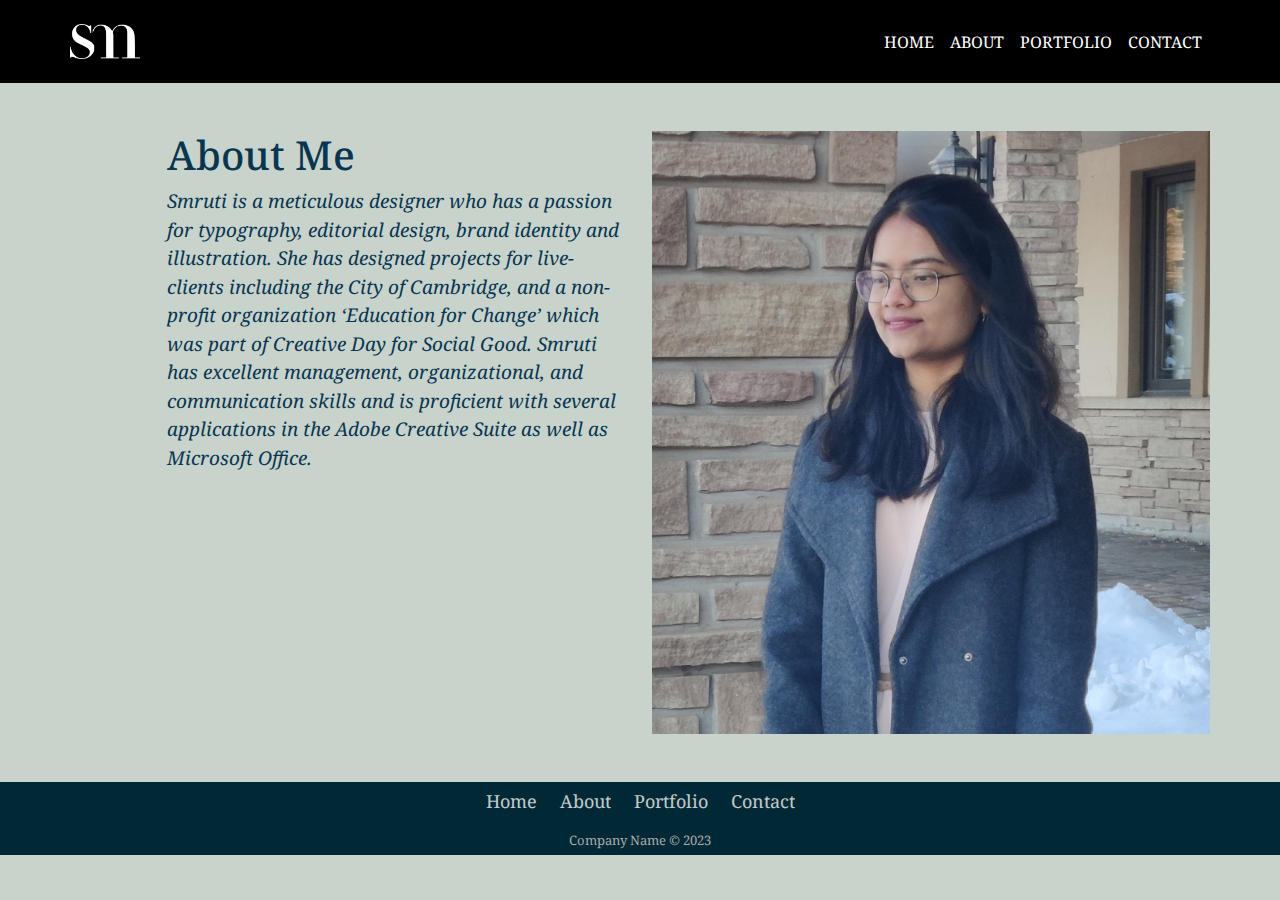
<file: about.html>
<!DOCTYPE html>
<html lang="en">
<head>
<meta charset="UTF-8">
<meta name="viewport" content="width=device-width, initial-scale=1.0, shrink-to-fit=no">
<title>Home</title>
<link type="text/css" rel="stylesheet" href="assets/bootstrap/css/bootstrap.min.css" />
<link type="text/css" rel="stylesheet" href="assets/css/styles.css" />
<script src="assets/bootstrap/js/bootstrap.min.js"></script>
</head>

<body class="content topic">
<div class="container-fluid gx-0">
    <header>
        <nav class="navbar navbar-expand-lg navbar-dark bg-dark mb-5">
            <div class="container"> <a class="navbar-brand fw-bolder" href="index.html"><img src="assets/img/ID white.png" alt="my logo" width="70"/></a>
                <button class="navbar-toggler" type="button" data-bs-toggle="collapse" data-bs-target="#navbarSupportedContent" aria-controls="navbarSupportedContent" aria-expanded="false" aria-label="Toggle navigation"> <span class="navbar-toggler-icon"></span> </button>
                <div class="collapse navbar-collapse" id="navbarSupportedContent">
                    <ul class="navbar-nav ms-auto mb-2 mb-lg-0">
                        <li class="nav-item"> <a class="nav-link" aria-current="page" href="index.html">HOME</a> </li>
                        <li class="nav-item"> <a class="nav-link active" aria-current="page" href="about.html">ABOUT</a> </li>
                        <li class="nav-item"> <a class="nav-link" aria-current="page" href="portfolio.html">PORTFOLIO</a> </li>
                        <li class="nav-item"> <a class="nav-link" aria-current="page" href="contact.html">CONTACT</a> </li>
                    </ul>
                </div>
            </div>
        </nav>
    </header>
    <div class="container">
        <div class="row justify-content-center">
            <div class="col-12">
                <main>
                    <div class="row">
                        <div class="col-12 col-md-5 offset-1">
                            <h1>About Me</h1>
							
							<p class=" about-me"><em>
						    Smruti is a meticulous designer who has a passion for typography, editorial design, 
	                        brand identity and illustration. She has designed projects for live-clients including the City of Cambridge, and a non-profit organization ‘Education for Change’ which was part of Creative Day for Social Good. Smruti has excellent management, organizational, and communication skills and is proficient with several applications in the Adobe Creative Suite as well as Microsoft&nbsp;Office.</em>
							</p>
                        </div>
                        <div class="col-sm-12 col-md-6"> <img src="assets/img/portrait2.jpg" class="img-fluid" alt="Photo of me outdoors" /> </div>
                    </div>
                </main>
            </div>
        </div>
    </div>
</div>
<div class="container-fluid gx-0">
    <footer class="footer-basic mt-5">
        
        <ul class="list-inline">
            <li class="list-inline-item"><a href="index.html">Home</a></li> 
      <li class="list-inline-item"><a href="about.html">About</a></li>
      <li class="list-inline-item"><a href="portfolio.html">Portfolio</a></li>
      <li class="list-inline-item"><a href="contact.html">Contact</a></li>
        </ul>
        <p class="copyright">Company Name © 2023</p>
    </footer>
</div>
</body>
</html>
</file>
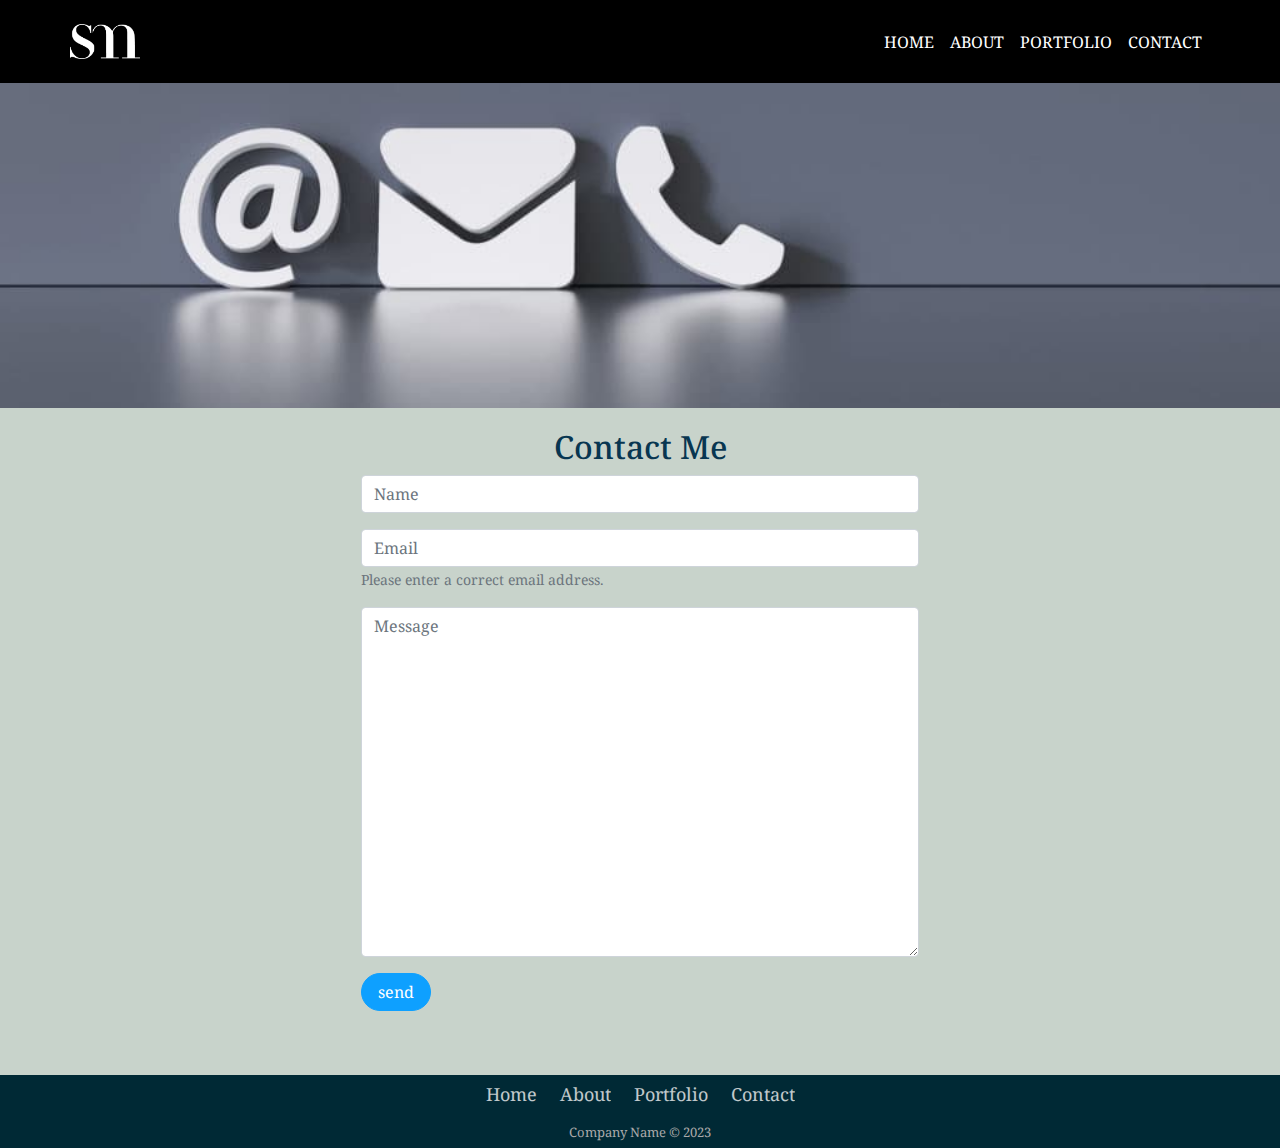
<file: contact.html>
<!DOCTYPE html>
<html lang="en">
<head>
<meta charset="UTF-8">
<meta name="viewport" content="width=device-width, initial-scale=1.0, shrink-to-fit=no">
<title>Home</title>
<link type="text/css" rel="stylesheet" href="assets/bootstrap/css/bootstrap.min.css" />
<link type="text/css" rel="stylesheet" href="assets/css/styles.css" />
<script src="assets/bootstrap/js/bootstrap.min.js"></script>
</head>

<body class="content topic">
<div class="container-fluid gx-0">
    <header class="edge-to-edge">
        <nav class="navbar navbar-expand-lg navbar-dark bg-dark">
            <div class="container"> <a class="navbar-brand fw-bolder" href="index.html"><img src="assets/img/ID white.png" alt="my logo" width="70"/></a>
                <button class="navbar-toggler" type="button" data-bs-toggle="collapse" data-bs-target="#navbarSupportedContent" aria-controls="navbarSupportedContent" aria-expanded="false" aria-label="Toggle navigation"> <span class="navbar-toggler-icon"></span> </button>
                <div class="collapse navbar-collapse" id="navbarSupportedContent">
                    <ul class="navbar-nav ms-auto mb-2 mb-lg-0">
                        <li class="nav-item"> <a class="nav-link active" aria-current="page" href="index.html">HOME</a> </li>
                        <li class="nav-item"> <a class="nav-link" aria-current="page" href="about.html">ABOUT</a> </li>
                        <li class="nav-item"> <a class="nav-link" aria-current="page" href="portfolio.html">PORTFOLIO</a> </li>
                        <li class="nav-item"> <a class="nav-link active" aria-current="page" href="contact.html">CONTACT</a> </li>
                    </ul>
                </div>
            </div>
        </nav>
        <div class="container-fluid gx-0 gt-0 mt-0">
			<img src="assets/img/contact_us_279387361-1024x325.jpeg" class="img-fluid banner-full cover" alt="contact page" />
		</div>
    </header>
    <div class="container">
        <div class="row justify-content-center">
            <div class="col-12">
                <main>
                    <div class="row">
                        <div class="col-sm-12 col-md-6 offset-md-3">
                            <section class="contact-clean">
                                <form method="post">
                                    <h2 class="text-center">Contact Me</h2>
                                    <div class="mb-3">
                                        <input class="form-control" type="text" name="name" placeholder="Name" />
                                    </div>
                                    <div class="mb-3">
                                        <input class="form-control" type="email" name="email" placeholder="Email" />
                                        <small class="form-text">Please enter a correct email address.</small></div>
                                    <div class="mb-3">
                                        <textarea class="form-control" name="message" placeholder="Message" rows="14"></textarea>
                                    </div>
                                    <div class="mb-3">
                                        <button class="btn btn-primary" type="submit">send </button>
                                    </div>
                                </form>
                            </section>
                        </div>
                    </div>
                </main>
            </div>
        </div>
    </div>
</div>
<div class="container-fluid gx-0">
    <footer class="footer-basic mt-5">
       
        <ul class="list-inline">
            <li class="list-inline-item"><a href="index.html">Home</a></li> 
      <li class="list-inline-item"><a href="about.html">About</a></li>
      <li class="list-inline-item"><a href="portfolio.html">Portfolio</a></li>
      <li class="list-inline-item"><a href="contact.html">Contact</a></li>
        </ul>
        <p class="copyright">Company Name © 2023</p>
    </footer>
</div>
</body>
</html>
</file>
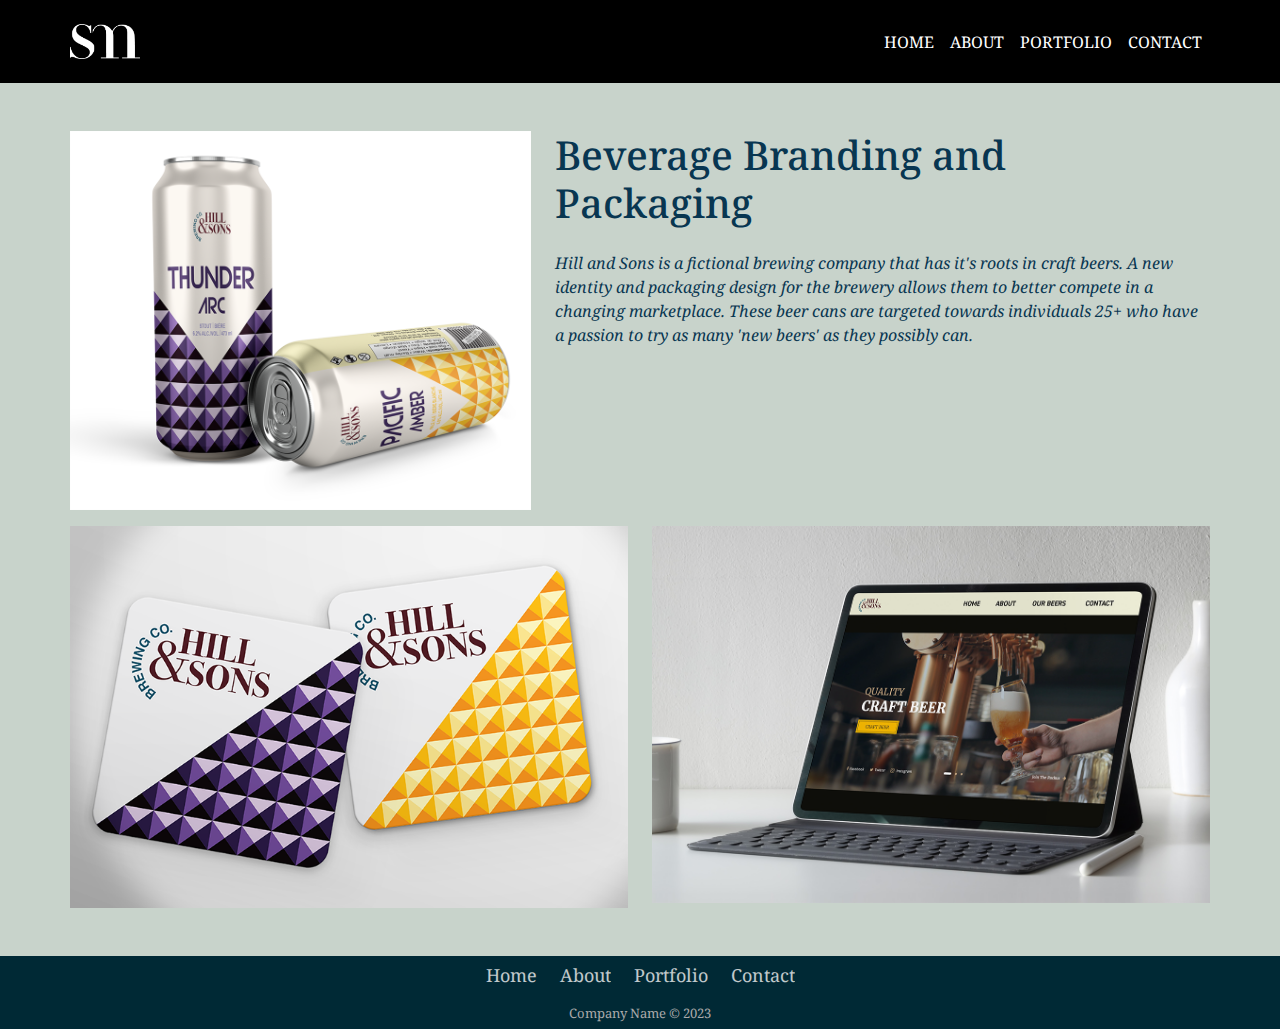
<file: project1.html>
<!DOCTYPE html>
<html lang="en">
<head>
<meta charset="UTF-8">
<meta name="viewport" content="width=device-width, initial-scale=1.0, shrink-to-fit=no">
<title>Home</title>
<link type="text/css" rel="stylesheet" href="assets/bootstrap/css/bootstrap.min.css" />
<link type="text/css" rel="stylesheet" href="assets/css/styles.css" />
<script src="assets/bootstrap/js/bootstrap.min.js"></script>
</head>

<body class="content topic">
<div class="container-fluid gx-0">
<header class="edge-to-edge">
    <nav class="navbar navbar-expand-lg navbar-dark bg-dark mb-5">
        <div class="container"> <a class="navbar-brand fw-bolder" href="index.html"><img src="assets/img/ID white.png" alt="my logo" width="70"/></a>
          <button class="navbar-toggler" type="button" data-bs-toggle="collapse" data-bs-target="#navbarSupportedContent" aria-controls="navbarSupportedContent" aria-expanded="false" aria-label="Toggle navigation"> <span class="navbar-toggler-icon"></span> </button>
            <div class="collapse navbar-collapse" id="navbarSupportedContent">
                <ul class="navbar-nav ms-auto mb-2 mb-lg-0">
                    <li class="nav-item"> <a class="nav-link active" aria-current="page" href="index.html">HOME</a> </li>
                    <li class="nav-item"> <a class="nav-link" aria-current="page" href="about.html">ABOUT</a> </li>
                    <li class="nav-item"> <a class="nav-link" aria-current="page" href="portfolio.html">PORTFOLIO</a> </li>
                    <li class="nav-item"> <a class="nav-link" aria-current="page" href="contact.html">CONTACT</a> </li>
                </ul>
            </div>
        </div>
    </nav>
</header>
<div class="container">
    <div class="row justify-content-center">
        <div class="col-12">
			<aside>
				
			</aside>
            <main>
                <div class="row mb-3">
                    <div class="col-sm-12 col-md-5"> <img src="assets/img/project2/cover page mockup.png" class="img-fluid" alt="finished project 1"> </div>
                    <div class="col-sm-12 col-md-7">
                        <h1 class="mb-4">Beverage Branding and Packaging</h1>
                        <p><em>Hill and Sons is a fictional brewing company that has it's roots in craft beers. A new identity and packaging design for the brewery allows them to better compete in a changing marketplace. These beer cans are targeted towards individuals 25+ who have a passion to try as many 'new beers' as they possibly can.</em> </p>
                    </div>
                </div>
                
                    <div class="row d-flex">
                        
                        <div class="col-sm-12 col-md-6 col-lg-6"> <img src="assets/img/project2/coaster mockup.png" class="img-fluid  cover" alt="Beer coasters"> </div>
                        
                        <div class="col-sm-12 col-md-6 col-lg-6"> <img src="assets/img/project2/tablet mockup.png" class="img-fluid  cover" alt="website"> </div>
						
                    </div>
                </main></div>
            <main></main>
        </div>
    </div>
</div>
<div class="container-fluid gx-0">
    <footer class="footer-basic mt-5">
        
        <ul class="list-inline">
            <li class="list-inline-item"><a href="index.html">Home</a></li> 
      <li class="list-inline-item"><a href="about.html">About</a></li>
      <li class="list-inline-item"><a href="portfolio.html">Portfolio</a></li>
      <li class="list-inline-item"><a href="contact.html">Contact</a></li>
        </ul>
        <p class="copyright">Company Name © 2023</p>
    </footer>
</div>
	

</body>
</html>
</file>
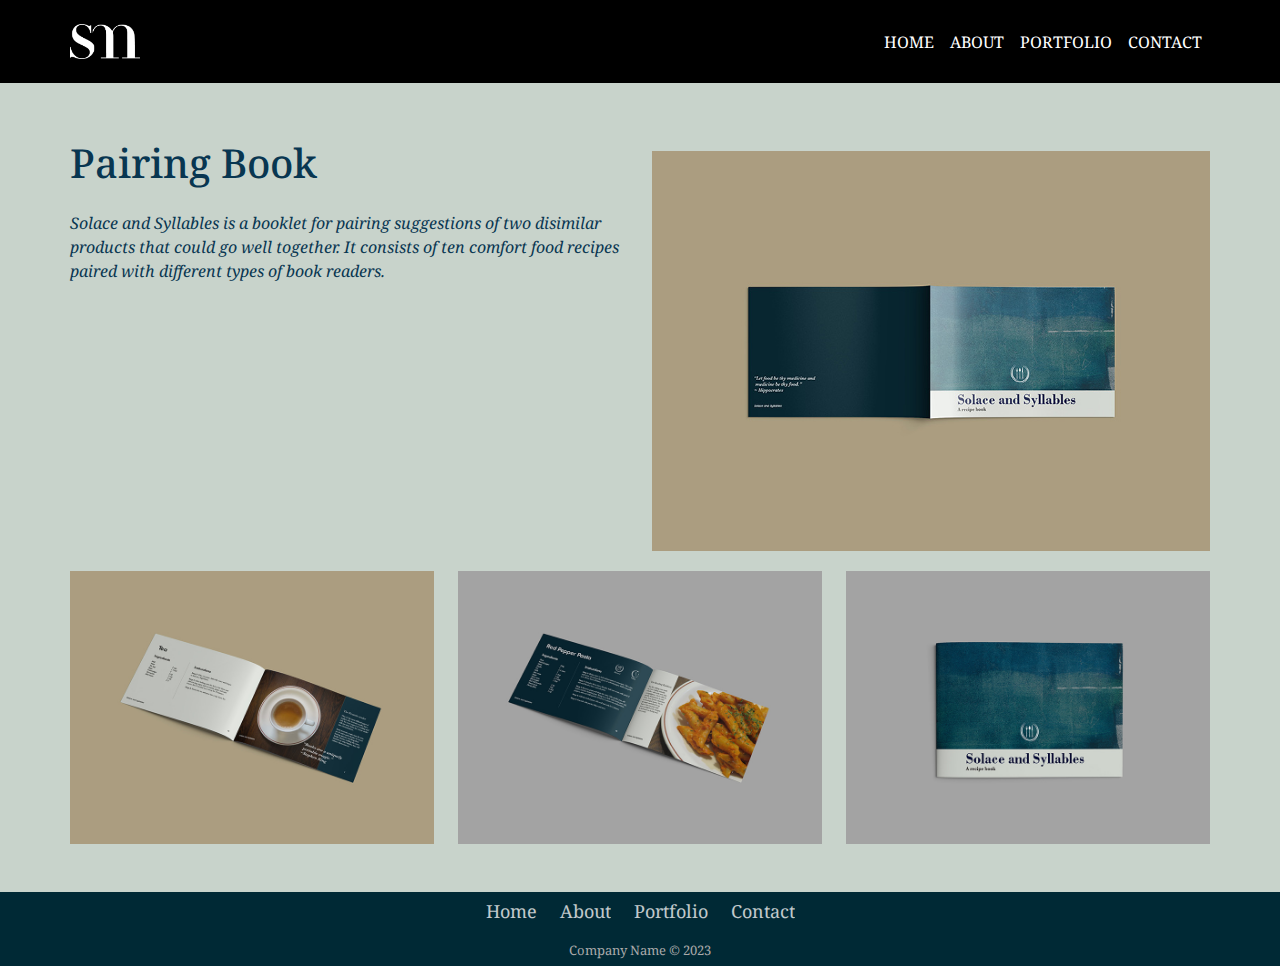
<file: project2.html>
<!DOCTYPE html>
<html lang="en">
<head>
<meta charset="UTF-8">
<meta name="viewport" content="width=device-width, initial-scale=1.0, shrink-to-fit=no">
<title>Home</title>
<link type="text/css" rel="stylesheet" href="assets/bootstrap/css/bootstrap.min.css" />
<link type="text/css" rel="stylesheet" href="assets/css/styles.css" />
<link type="text/css" rel="stylesheet" href="assets/css/baguetteBox.min.css" />
<script src="assets/bootstrap/js/bootstrap.min.js"></script>
</head>

<body class="content topic">
<div class="container-fluid gx-0">
<header class="edge-to-edge">
    <nav class="navbar navbar-expand-lg navbar-dark bg-dark mb-5">
        <div class="container"> <a class="navbar-brand fw-bolder" href="index.html"><img src="assets/img/ID white.png" alt="my logo" width="70"/></a>
          <button class="navbar-toggler" type="button" data-bs-toggle="collapse" data-bs-target="#navbarSupportedContent" aria-controls="navbarSupportedContent" aria-expanded="false" aria-label="Toggle navigation"> <span class="navbar-toggler-icon"></span> </button>
            <div class="collapse navbar-collapse" id="navbarSupportedContent">
                <ul class="navbar-nav ms-auto mb-2 mb-lg-0">
                    <li class="nav-item"> <a class="nav-link active" aria-current="page" href="index.html">HOME</a> </li>
                    <li class="nav-item"> <a class="nav-link" aria-current="page" href="about.html">ABOUT</a> </li>
                    <li class="nav-item"> <a class="nav-link" aria-current="page" href="portfolio.html">PORTFOLIO</a> </li>
                    <li class="nav-item"> <a class="nav-link" aria-current="page" href="contact.html">CONTACT</a> </li>
                </ul>
            </div>
        </div>
    </nav>
</header>
<div class="container">
    <div class="row justify-content-center">
        <div class="col-12">
		
            <main>
                <div class="row">
					
					<div class="col-md-12 col-lg-6 mt-2">
                        <h1 class="mb-4">Pairing Book</h1>
						<p><em>Solace and Syllables is a booklet for pairing suggestions of two disimilar products that could go well together. It consists of ten comfort food recipes paired with different types of book readers. </em> </p>
                    </div>
                    
					<div class="col-md-12 col-lg-6"> <img src="assets/img/Project 3/cover2.jpg" class="img-fluid size3by2 cover" alt="book cover"> </div>
                    
					
                </div>
                    <div class="row d-flex">
                        <div class="col-sm-12 col-md-6 col-lg-4"> <img src="assets/img/Project 3/page1 copy.jpg" class="img-fluid" alt="tea recipe"> </div>
                        <div class="col-sm-12 col-md-6 col-lg-4"> <img src="assets/img/Project 3/page2.jpg" class="img-fluid" alt="red pepper pasta"></div>
                        <div class="col-sm-12 col-md-6 col-lg-4">  <img src="assets/img/Project 3/cover3.jpg"  class="img-fluid cover" alt="book front cover"> </div>
                        
                       
                    </div>
                <div> </div>
            </main>
        </div>
    </div>
</div>
<div class="container-fluid gx-0">
    <footer class="footer-basic mt-5">
 
        <ul class="list-inline">
            <li class="list-inline-item"><a href="index.html">Home</a></li> 
      <li class="list-inline-item"><a href="about.html">About</a></li>
      <li class="list-inline-item"><a href="portfolio.html">Portfolio</a></li>
      <li class="list-inline-item"><a href="contact.html">Contact</a></li>
        </ul>
        <p class="copyright">Company Name © 2023</p>
    </footer>
</div>
	</div>

</body>
</html>
</file>
<file: assets/css/styles.css>
@charset "UTF-8";
/* CSS Document */
@import	 url("../fonts/ionicons.min.css");
@import url('https://fonts.googleapis.com/css2?family=Oswald:wght@400;600;700imgfamily=Roboto:ital,wght@0,300;0,400;0,500;0,700;1,100;1,400imgdisplay=swap');
@import url('https://fonts.googleapis.com/css2?family=Lilita+One&display=swap');
  @import url('https://fonts.googleapis.com/css2?family=Noto+Serif:wght@400;700&display=swap');



body {
	font-family: 'Noto Serif', serif;
	font-weight: 400;
	color: #083651; 
	background-color: #C8D3CB
}

/* Typography styles */

.display-1 {
	font-family: 'Noto Serif', serif;
	font-weight: 700;
	vertical-align: middle;
	color: #FFFFFF;
	

}

blockquote {
	font-size: 2em;
	font-family: 'Noto Serif', serif;
	font-weight: 700;
	font-style: italic;
	margin: 40px;
	padding: 20px;
	color: #083651
	
}

/* Header css */

.logo {
	max-height: 40px;
}
/* Footer css */

.footer-basic {
  padding: 5px 0;
  background-color: #002935;
  color: #f2f2f2;
}

.footer-basic ul {
  padding: 0;
  list-style: none;
  text-align: center;
  font-size: 18px;
  line-height: 1.6;
  margin-bottom: 0;
}

.footer-basic li {
  padding: 0 5px;
}

.footer-basic ul a {
  color: inherit;
  text-decoration: none;
  opacity: 0.8;
}

.footer-basic ul a:hover {
  opacity: 1;
}

.footer-basic .social {
  text-align: center;
  padding-bottom: 25px;
}

.footer-basic .social > a {
  font-size: 24px;
  width: 40px;
  height: 40px;
  line-height: 40px;
  display: inline-block;
  text-align: center;
  border-radius: 50%;
  border: 1px solid #ccc;
  margin: 0 8px;
  color: inherit;
  opacity: 0.75;
}

.footer-basic .social > a:hover {
  opacity: 0.9;
}

.footer-basic .copyright {
  margin-top: 15px;
  text-align: center;
  font-size: 13px;
  color: #aaa;
  margin-bottom: 0;
}

/* Image utilities */

img.fill {
	object-fit: fill;
}
img.contain {
	object-fit: contain;
}
img.cover {
	object-fit:  cover;
}
img.scale-down {
	object-fit: scale-down;
}
img.none {
	object-fit: none;
}
img.size250, img.size3by2, img.size300, img.size350, img.size400, img.size4by3, img.size4by5, img.size4by6, img.size600, img.size800, img.banner-full, img.banner-thin {
	display: block;
	width: 250px;
	height: 250px;
	margin: 20px auto;
}
img.size3by2 {
	width:100%;
	height: 400px;
}
img.size300 {
	width: 300px;
	height: 300px;
}
img.size350 {
	width: 350px;
	height: 350px;
}
img.size400 {
	width: 400px;
	height: 400px;
}
img.size4by3 {
	width: 400px;
	height: 300px;
}
img.size4by5 {
	width: 400px;
	height: 500px;
}
img.size4by6 {
	width: 600px;
	height: 400px;
}
img.size500 {
	width: 500px;
	height: 500px;
}
img.size600 {
	width: 600px;
	height: 650px;
}
img.size800 {
	width: 800px;
	height: 850px;
}
img.banner-full {
	width: 100%;
	height: 325px;
	margin-top: 0;
}
img.banner-thin {
	width: 100%;
	height: 250px;
}
img.intro-full {
	width: 100%;
	height: 740px;
}

/* Image positioning css*/

img.p-center {
	object-position: center;
}
img.p-left {
	object-position: left;
}
img.p-right {
	object-position: right;
}
img.p-top {
	object-position: top;
}
img.p-bottom {
	object-position: bottom;
}

/* nav bar customization */

.bg-dark {
	background-color: #000000 !important;
}

.bg-light {
	background-color: #FFFFFF !important;
}

.small {
	font-size: 14px;
}

.large {
	font-size: 20px;
}

.portfolio-block.compact-grid .item {
	background: transparent;
}


.image-header {
	background-image: url("../img/background1.jpg");
	background-size:cover;
	height:500px;
}

.justify{
	text-align: justify;
}

.about-me{
	font-size: 19px;
}

@media (max-width: 767px) {
	img.size300{
		width:150px;
		height:150px;
	}
}


.portfolio-block {
	padding-top: 40px;
}

.subtitle {
	color: white;
}
</file>
<file: assets/css/baguetteBox.min.css>
/*!
 * baguetteBox.js
 * @author  feimosi
 * @version 1.11.1
 * @url https://github.com/feimosi/baguetteBox.js
 */#baguetteBox-overlay{display:none;opacity:0;position:fixed;overflow:hidden;top:0;left:0;width:100%;height:100%;z-index:1000000;background-color:#222;background-color:rgba(0,0,0,.8);-webkit-transition:opacity .5s ease;transition:opacity .5s ease}#baguetteBox-overlay.visible{opacity:1}#baguetteBox-overlay .full-image{display:inline-block;position:relative;width:100%;height:100%;text-align:center}#baguetteBox-overlay .full-image figure{display:inline;margin:0;height:100%}#baguetteBox-overlay .full-image img{display:inline-block;width:auto;height:auto;max-height:100%;max-width:100%;vertical-align:middle;-webkit-box-shadow:0 0 8px rgba(0,0,0,.6);-moz-box-shadow:0 0 8px rgba(0,0,0,.6);box-shadow:0 0 8px rgba(0,0,0,.6)}#baguetteBox-overlay .full-image figcaption{display:block;position:absolute;bottom:0;width:100%;text-align:center;line-height:1.8;white-space:normal;color:#ccc;background-color:#000;background-color:rgba(0,0,0,.6);font-family:sans-serif}#baguetteBox-overlay .full-image:before{content:"";display:inline-block;height:50%;width:1px;margin-right:-1px}#baguetteBox-slider{position:absolute;left:0;top:0;height:100%;width:100%;white-space:nowrap;-webkit-transition:left .4s ease,-webkit-transform .4s ease;transition:left .4s ease,-webkit-transform .4s ease;transition:left .4s ease,transform .4s ease;transition:left .4s ease,transform .4s ease,-webkit-transform .4s ease,-moz-transform .4s ease}#baguetteBox-slider.bounce-from-right{-webkit-animation:bounceFromRight .4s ease-out;animation:bounceFromRight .4s ease-out}#baguetteBox-slider.bounce-from-left{-webkit-animation:bounceFromLeft .4s ease-out;animation:bounceFromLeft .4s ease-out}@-webkit-keyframes bounceFromRight{0%,100%{margin-left:0}50%{margin-left:-30px}}@keyframes bounceFromRight{0%,100%{margin-left:0}50%{margin-left:-30px}}@-webkit-keyframes bounceFromLeft{0%,100%{margin-left:0}50%{margin-left:30px}}@keyframes bounceFromLeft{0%,100%{margin-left:0}50%{margin-left:30px}}.baguetteBox-button#next-button,.baguetteBox-button#previous-button{top:50%;top:calc(50% - 30px);width:44px;height:60px}.baguetteBox-button{position:absolute;cursor:pointer;outline:0;padding:0;margin:0;border:0;-moz-border-radius:15%;border-radius:15%;background-color:#323232;background-color:rgba(50,50,50,.5);color:#ddd;font:1.6em sans-serif;-webkit-transition:background-color .4s ease;transition:background-color .4s ease}.baguetteBox-button:focus,.baguetteBox-button:hover{background-color:rgba(50,50,50,.9)}.baguetteBox-button#next-button{right:2%}.baguetteBox-button#previous-button{left:2%}.baguetteBox-button#close-button{top:20px;right:2%;right:calc(2% + 6px);width:30px;height:30px}.baguetteBox-button svg{position:absolute;left:0;top:0}.baguetteBox-spinner{width:40px;height:40px;display:inline-block;position:absolute;top:50%;left:50%;margin-top:-20px;margin-left:-20px}.baguetteBox-double-bounce1,.baguetteBox-double-bounce2{width:100%;height:100%;-moz-border-radius:50%;border-radius:50%;background-color:#fff;opacity:.6;position:absolute;top:0;left:0;-webkit-animation:bounce 2s infinite ease-in-out;animation:bounce 2s infinite ease-in-out}.baguetteBox-double-bounce2{-webkit-animation-delay:-1s;animation-delay:-1s}@-webkit-keyframes bounce{0%,100%{-webkit-transform:scale(0);transform:scale(0)}50%{-webkit-transform:scale(1);transform:scale(1)}}@keyframes bounce{0%,100%{-webkit-transform:scale(0);-moz-transform:scale(0);transform:scale(0)}50%{-webkit-transform:scale(1);-moz-transform:scale(1);transform:scale(1)}}
</file>
